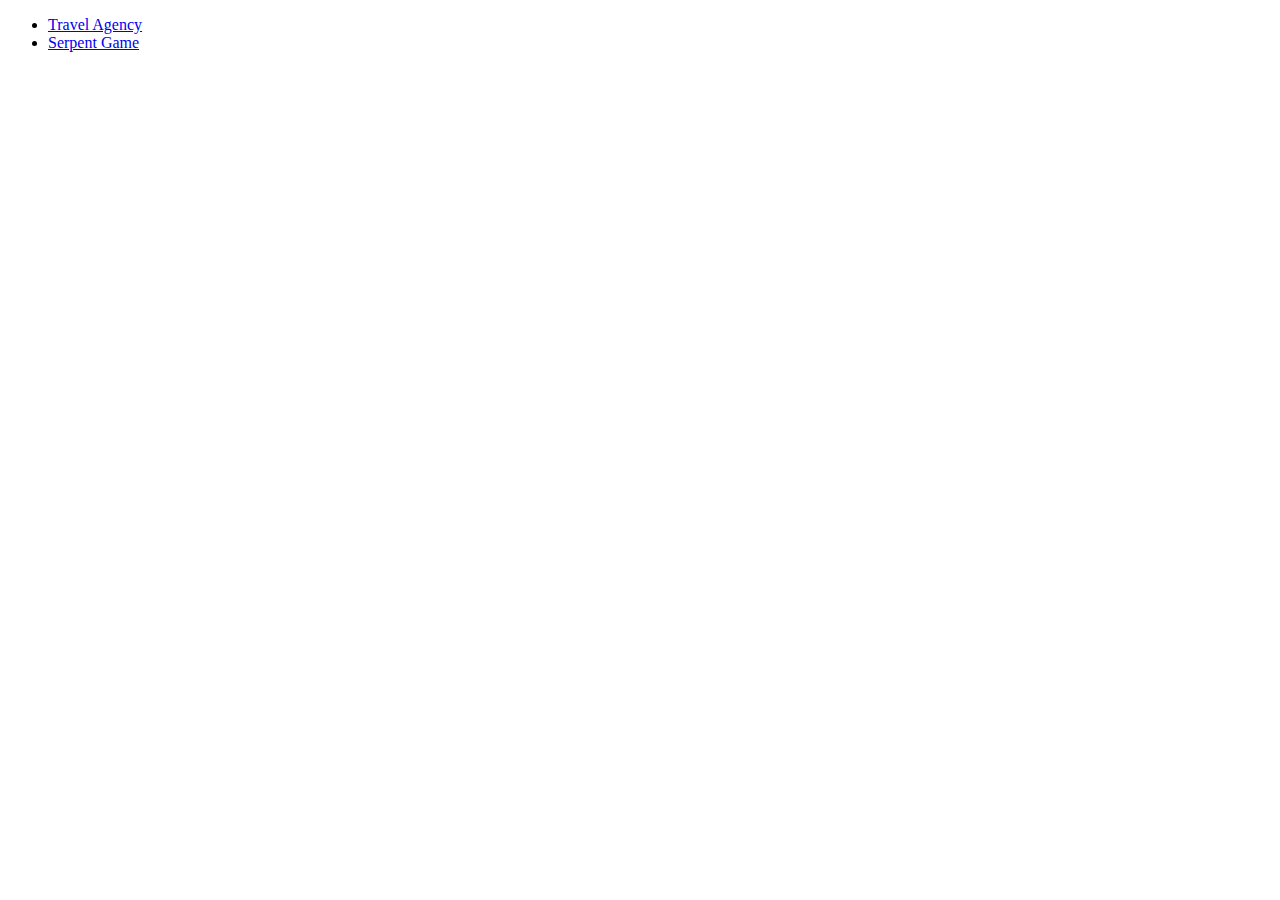
<file: index.html>
<!DOCTYPE html>
<html>
    <head>
        <title>Test</title>
    </head>
    <body>
        <ul>
            <li><a href="Travel Agency/index.html">Travel Agency</a></li>
            <li><a href="Jeu serpent/index.html">Serpent Game</a></li>
        </ul>
    </body>
</html>
</file>
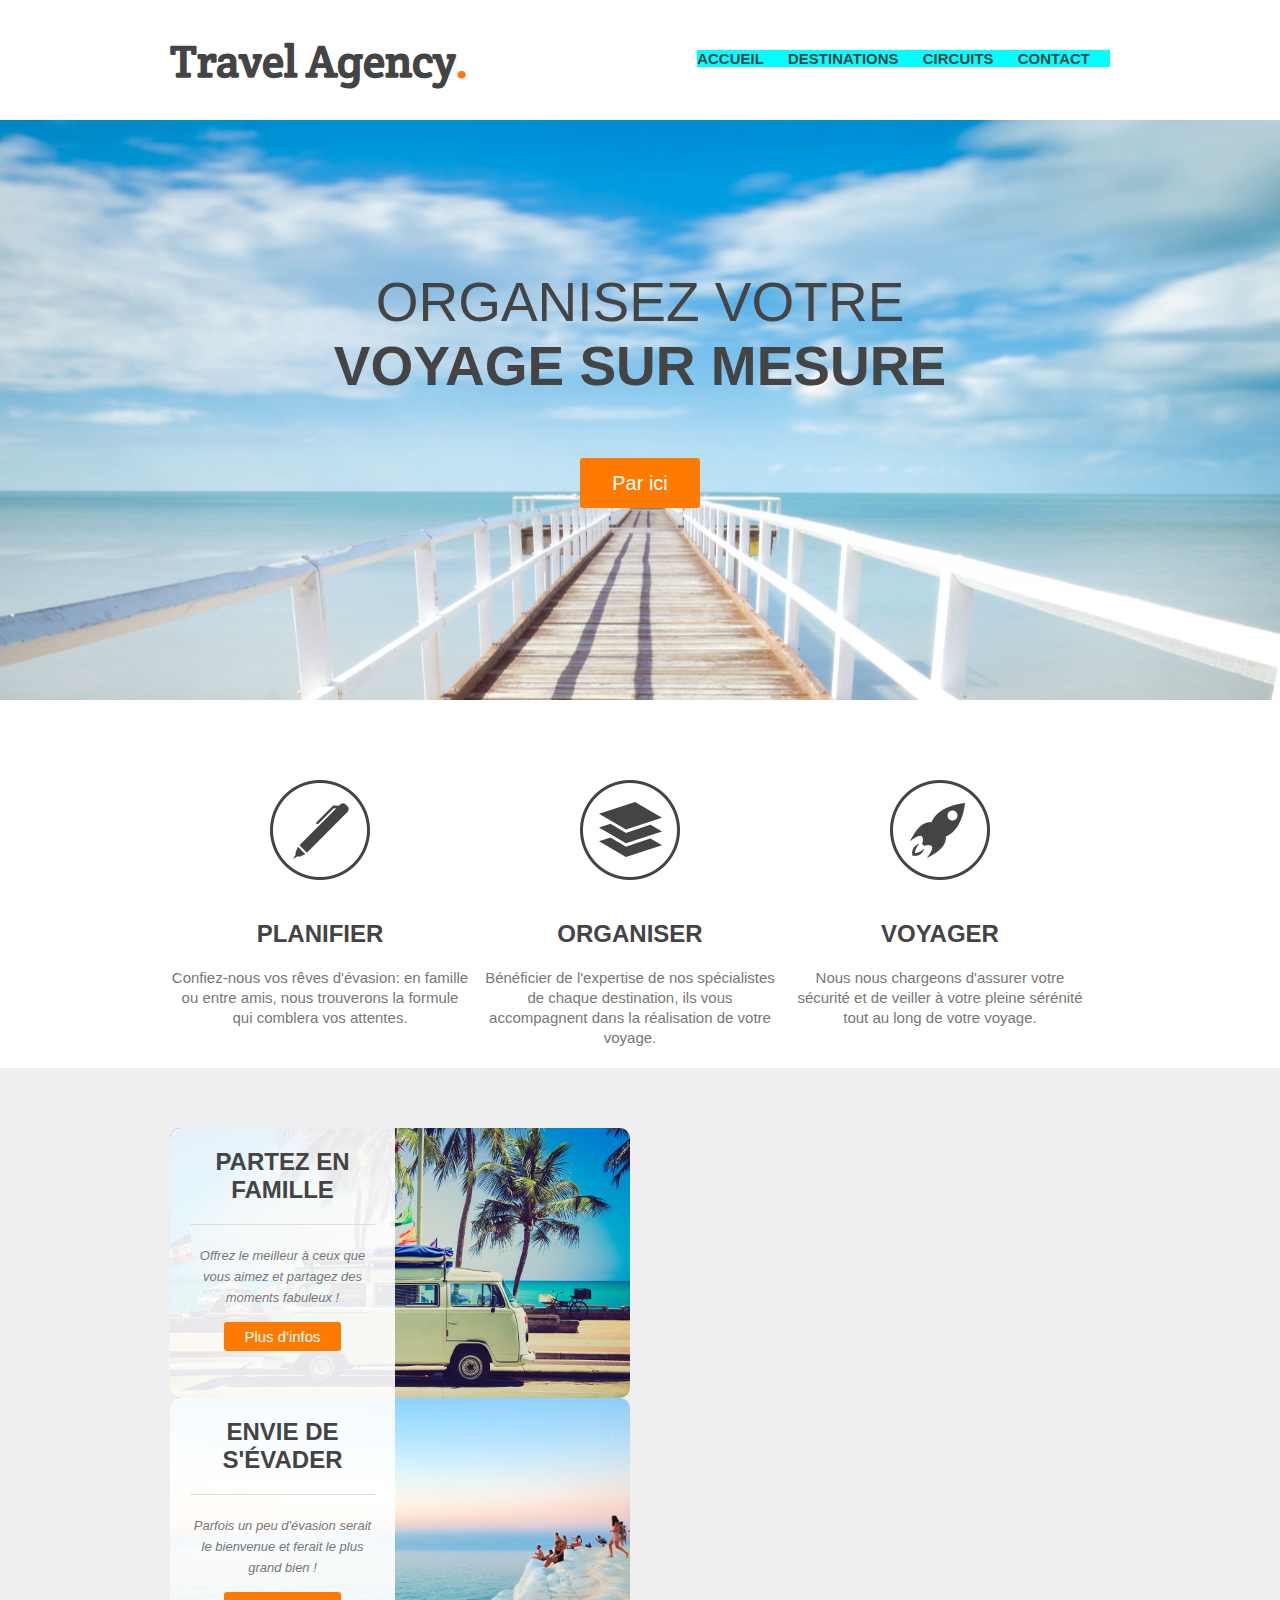
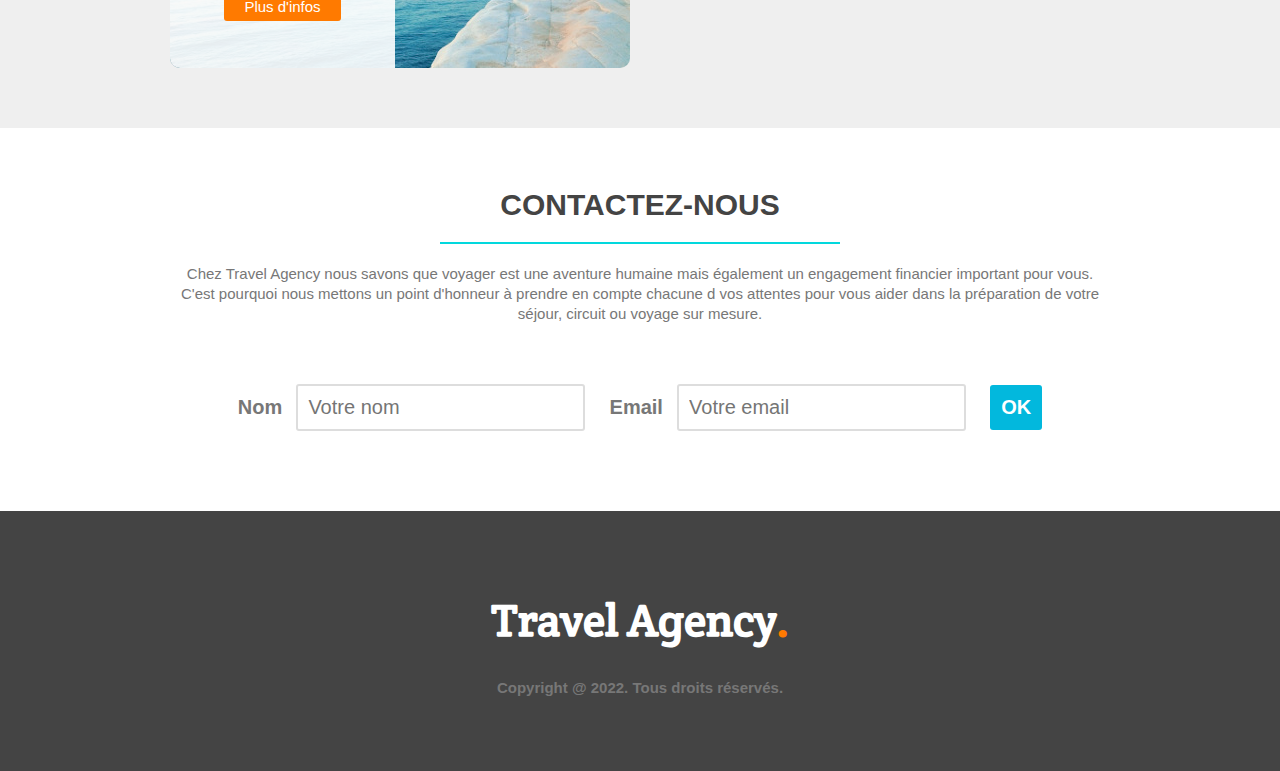
<file: Travel Agency/index.html>
<!DOCTYPE html>
<html>
    <head>
        <meta charset="utf-8">
        <title>Travel Agency</title>
        <link rel="stylesheet" type="text/css" href="styles.css">
        <link rel="preconnect" href="https://fonts.googleapis.com">
        <link rel="preconnect" href="https://fonts.gstatic.com" crossorigin>
        <link href="https://fonts.googleapis.com/css2?family=Crete+Round&display=swap" rel="stylesheet">
    </head>
    <body>
        <header>
            <div class="wrapper">
                <h1>Travel Agency<span class="orange">.</span></h1>
                <nav>
                    <ul>
                        <li><a href="#main-img">Accueil</a></li>
                        <li><a href="#steps">Destinations</a></li>
                        <li><a href="#possibilities">Circuits</a></li>
                        <li><a href="#contact">Contact</a></li>
                    </ul>
                </nav>
            </div>
        </header>

        <section id="main-img">
            <div class="wrapper">
                <h2>Organisez votre <br><strong>voyage sur mesure</strong></h2>
                <a href="#" class="button-1">Par ici</a>
            </div>
        </section>

        <section id="steps">
            <div class="wrapper">
                <ul>
                    <li id="step-1">
                        <h4>Planifier</h4>
                        <p>Confiez-nous vos rêves d'évasion: en famille ou entre amis, nous trouverons la formule qui comblera vos attentes.</p>
                    </li>
                    <li id="step-2">
                        <h4>Organiser</h4>
                        <p>Bénéficier de l'expertise de nos spécialistes de chaque destination, ils vous accompagnent dans la réalisation de votre voyage.</p>
                    </li>
                    <li id="step-3">
                        <h4>Voyager</h4>
                        <p>Nous nous chargeons d'assurer votre sécurité et de veiller à votre pleine sérénité tout au long de votre voyage.</p>
                    </li>
                </ul>
            </div>
        </section>

        <section id="possibilities">
            <div class="wrapper">
                <article style="background-image: url(images/article-image-1.jpg);">
                    <div class="overlay">
                        <h4>Partez en famille</h4>
                        <p><small>Offrez le meilleur à ceux que vous aimez et partagez des moments fabuleux !</small></p>
                        <a href="#" class="button-2">Plus d'infos</a>
                    </div>
                </article>

                <article style="background-image: url(images/article-image-2.jpg);">
                    <div class="overlay">
                        <h4>Envie de s'évader</h4>
                        <p><small>Parfois un peu d'évasion serait le bienvenue et ferait le plus grand bien !</small></p>
                        <a href="#" class="button-2">Plus d'infos</a>
                    </div>
                </article>
            </div>
        </section>

        <section id="contact">
            <div class="wrapper">
                <h3>Contactez-nous</h3>
                <p>Chez Travel Agency nous savons que voyager est une aventure humaine mais également un engagement financier important pour vous. C'est pourquoi nous mettons un point d'honneur à prendre en compte chacune d vos attentes pour vous aider dans la préparation de votre séjour, circuit ou voyage sur mesure.</p>
                <form>
                    <label for="name">Nom</label>
                    <input type="text" id="name" placeholder="Votre nom">
                    <label for="email">Email</label>
                    <input type="text" id="email" placeholder="Votre email">
                    <input type="submit" value="OK" class="button-3">
                </form>
            </div>
        </section>

        <footer>
            <div class="wrapper">
                <h1>Travel Agency<span class="orange">.</span></h1>
                <div class="copyright">Copyright @ 2022. Tous droits réservés.</div>
            </div>
        </footer>
    </body>
</html>
</file>
<file: Travel Agency/styles.css>
/* GENERAL */
* {
    margin: 0;
    padding: 0;
}

body {
    font-family: Arial, Helvetica, sans-serif;
    font-size: 15px;
}

.wrapper {
    width: 940px;
    margin: 0 auto;
    padding: 0 10px;
}

h1, h2, h3, h4 {
    color: #444;
}

h1 {
    font-family: "Crete Round", sans-serif;
    font-size: 45px;
}

h2 {
    font-size: 55px;
}

h3 {
    font-size: 30px;
}

h4 {
    font-size: 24px;
}

p {
    line-height: 20px;
    color: #777;
}

.orange {
    color: #FF7A00;
}

ul {
    list-style: none;
}

a {
    text-decoration: none;
    color: #444;
}

small {
    font-size: 13px;
    font-style: italic;
}

/* HEADER */
header {
    height: 120px;
}

header h1 {
    float: left;
    margin-top: 32px;
}

header nav {
    float: right;
    margin-top: 50px;
    background-color: aqua;
}

header nav ul li {
    display: inline-block;
}

header nav ul li a {
    text-transform: uppercase;
    font-weight: bold;
    margin-right: 20px;
}

/* MAIN IMAGE */

#main-img {
    height: 580px;
    background: url('images/main.jpg') center;
}

#main-img h2 {
    font-weight: normal;
    text-transform: uppercase;
    text-align: center;
    padding: 150px 0 40px 0;
    margin-bottom: 20px;
}

.button-1 {
    display: block;
    width: 120px;
    height: 50px;
    background: #FF7A00;
    color: #fff;
    font-size: 20px;
    margin: 0 auto;
    line-height: 50px;
    text-align: center;
    border-radius: 3px;
}

.button-1:hover {
    background-color: #02B8DD;
}

/* STEPS */

#steps ul {
    margin: 80px 0;
}

#steps ul li {
    width: 300px;
    float: left;
    padding-top: 140px;
    text-align: center;
    margin-right: 10px;
}

#steps h4 {
    text-transform: uppercase;
    margin-bottom: 20px;
}

#steps p {
    margin-bottom: 20px;
}

#step-1 {
    background: url('images/steps-icon-1.png') no-repeat top center;
}

#step-2 {
    background: url('images/steps-icon-2.png') no-repeat top center;
}

#step-3 {
    background: url('images/steps-icon-3.png') no-repeat top center;
}

/* POSSIBILITIES */

#possibilities {
    clear: both;
    margin-top: 80px;

    background-color: #EFEFEF;
    padding: 60px 0;
}

#possibilities article {
    width: 460px;
    height: 270px;
    display: inline-block;
    border-radius: 10px;

}

#possibilities article:first-child {
    margin-right: 16px;
}

.overlay {
    background: rgba(255,255,255,0.90);
    width: 185px;
    height: 230px;
    padding: 20px;
    border-radius: 10px 0 0 10px;
    text-align: center;
}

article h4 {
    border-bottom: 1px solid #ddd;
    padding-bottom: 20px;
    text-transform: uppercase;
    margin-bottom: 20px;
}

#possibilities p {
    margin-bottom: 20px;
}

.button-2 {
    color: #fff;
    background-color: #FF7A00;
    padding: 6px 20px;
    border-radius: 3px;
}

.button-2:hover {
    background-color: #02B8DD;
}

/* CONTACT */

#contact {
    padding: 60px 0;
    text-align: center;
}

#contact h3 {
    text-transform: uppercase;
    margin: 0 auto 20px auto;
    width: 400px;
    padding-bottom: 20px;
    border-bottom: 2px solid #02D8DD;
}

form {
    margin: 60px 0 20px 0;
}

label {
    font-weight: bold;
    font-size: 20px;
    margin-right: 10px;
    color: #777;
}

input[type="text"] {
    padding: 10px;
    font-size: 20px;
    margin-right: 20px;
    border: 2px solid #ddd;
    border-radius: 3px;
}

.button-3 {
    color: #fff;
    font-size: 20px;
    font-weight: bold;
    padding: 11px;
    background-color: #02B8DD;
    border-style: none;
    border-radius: 3px;
}

.button-3:hover {
    background-color: #444;
}

/* FOOTER */

footer {
    height: 260px;
    background-color: #444;
}

footer h1 {
    color: #fff;
    text-align: center;
    padding-top: 80px;
}

.copyright {
    text-align: center;
    font-weight: bold;
    padding-top: 30px;
    color: #777;
}
</file>
